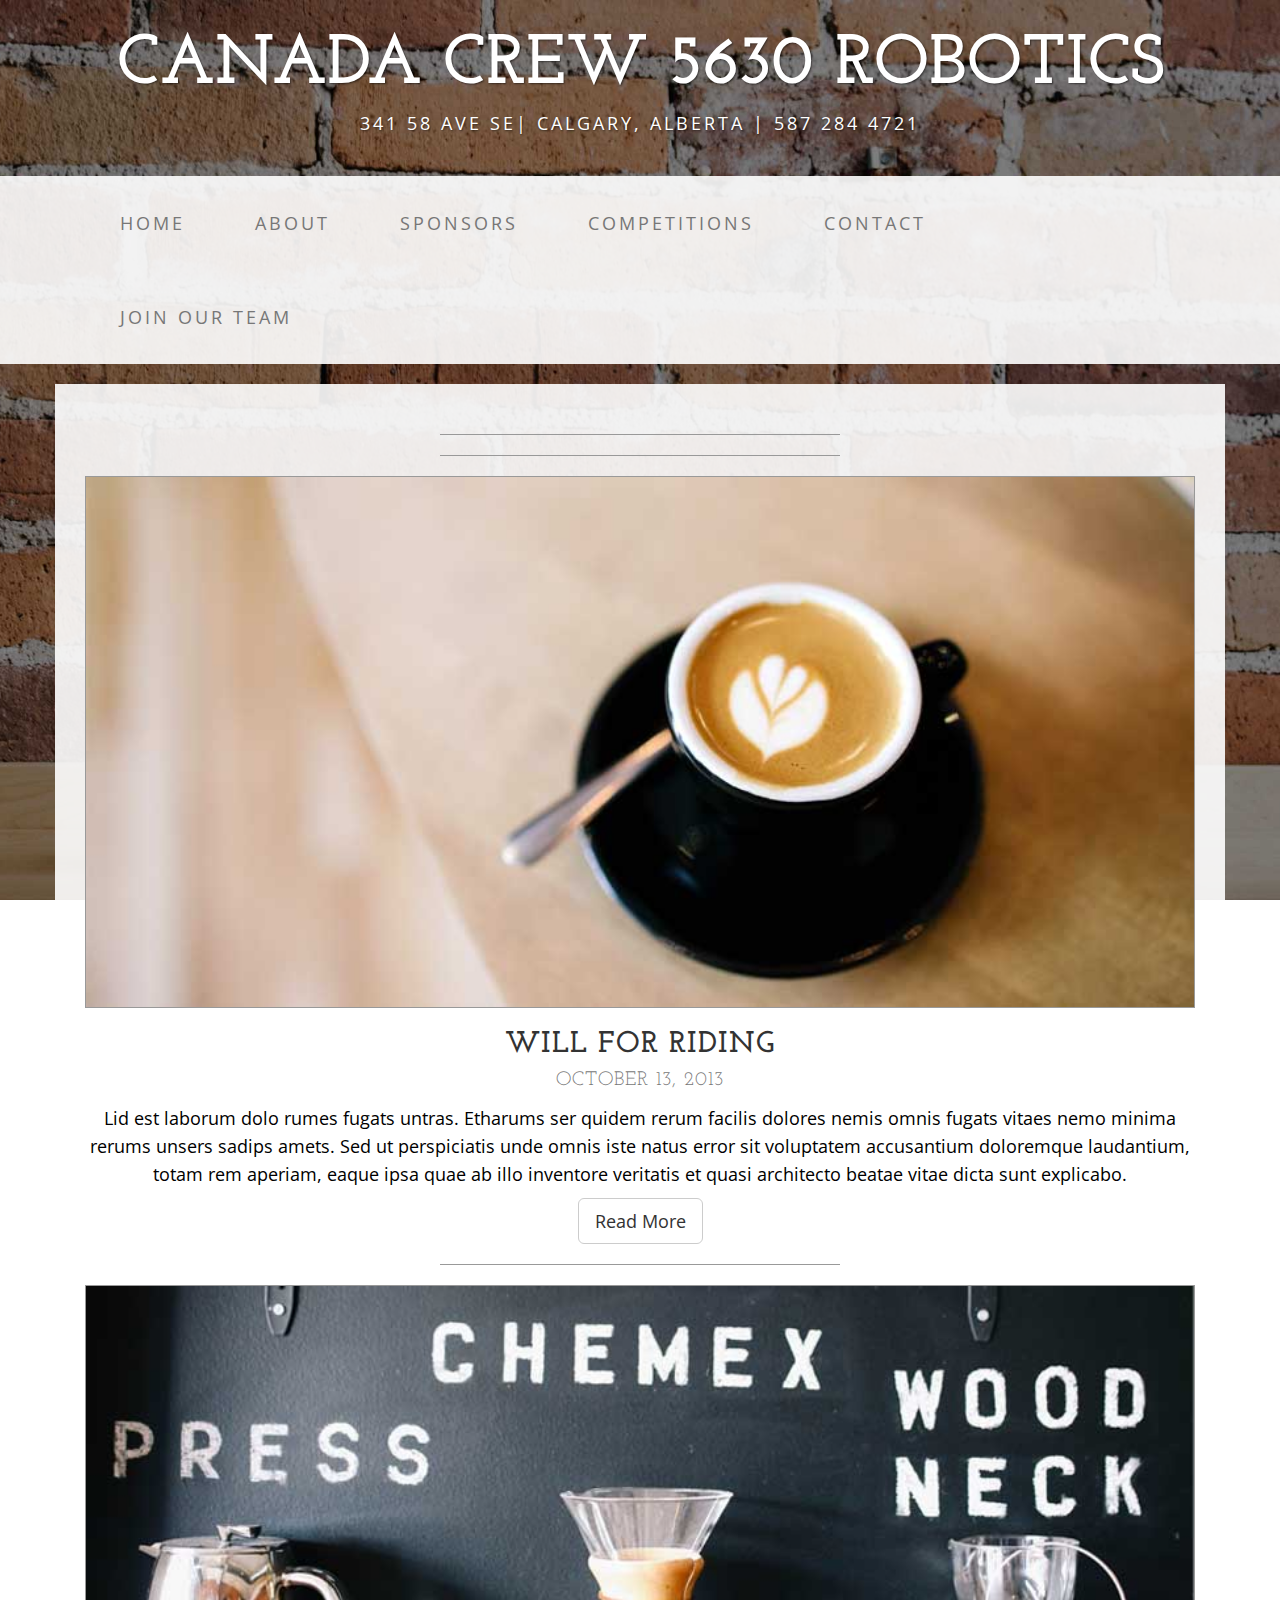
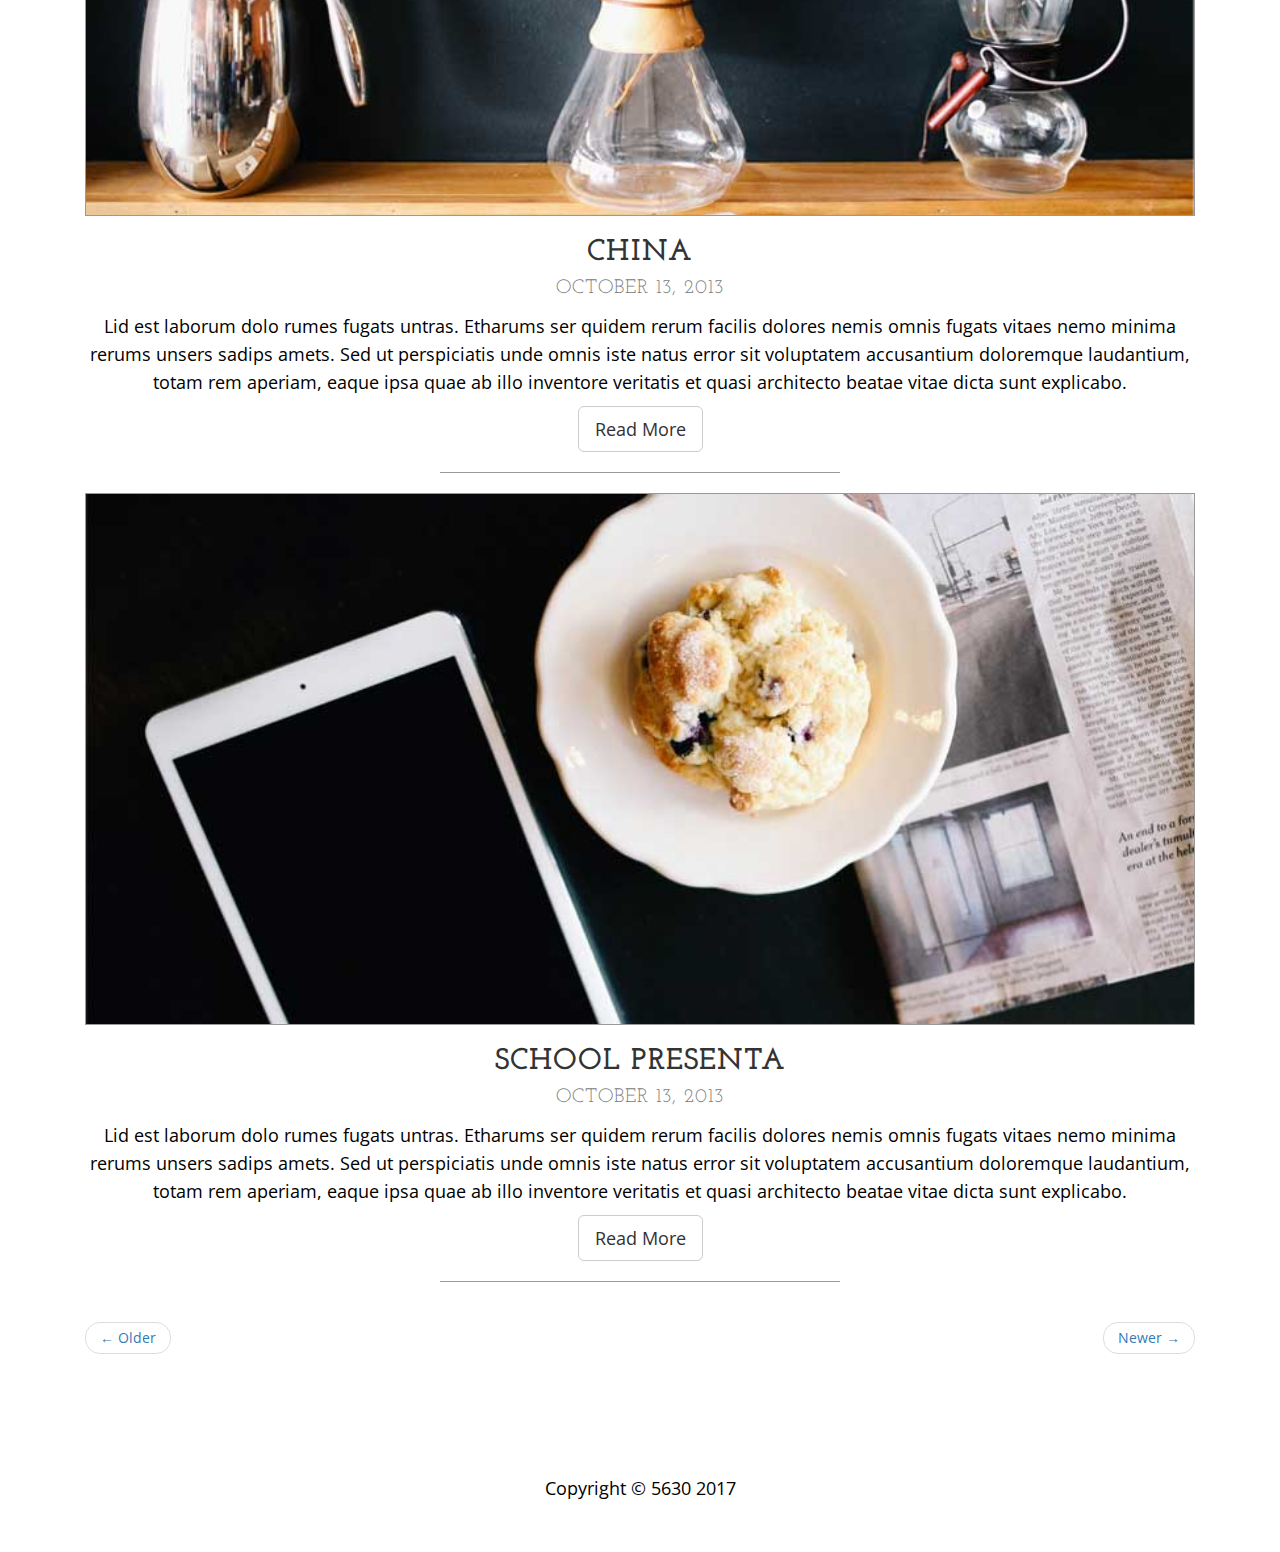
<file: blog.html>
<!DOCTYPE html>
<html lang="en">

<head>

    <meta charset="utf-8">
    <meta http-equiv="X-UA-Compatible" content="IE=edge">
    <meta name="viewport" content="width=device-width, initial-scale=1">
    <meta name="description" content="Team Canada 5630 is an Calgaran FRC team. We approach challenges with creativiy, tanacity and teamwork." />
    <meta name="keywords" content="5630, robotics, first robotics, frc, calgary robotics, team canada robotics, calgary robotics" />
    <meta name="author" content= "5630 Robotics, SAMMY BOI BREWSTER" />

    <title>Contact - 5630</title>

    <!-- Bootstrap Core CSS -->
    <link href="css/bootstrap.min.css" rel="stylesheet">
    <link href='http://fontsforweb.com/font/getcss?id=16964&apikey=31bd47703850290b5b4f6550fbf71dd8' rel='stylesheet' type='text/css'>
                
    <!-- Custom CSS -->
    <link href="css/business-casual.css" rel="stylesheet">

    <!-- Fonts -->
    <link href="https://fonts.googleapis.com/css?family=Open+Sans:300italic,400italic,600italic,700italic,800italic,400,300,600,700,800" rel="stylesheet" type="text/css">
    <link href="https://fonts.googleapis.com/css?family=Josefin+Slab:100,300,400,600,700,100italic,300italic,400italic,600italic,700italic" rel="stylesheet" type="text/css">

    <!-- HTML5 Shim and Respond.js IE8 support of HTML5 elements and media queries -->
    <!-- WARNING: Respond.js doesn't work if you view the page via file:// -->
    <!--[if lt IE 9]>
        <script src="https://oss.maxcdn.com/libs/html5shiv/3.7.0/html5shiv.js"></script>
        <script src="https://oss.maxcdn.com/libs/respond.js/1.4.2/respond.min.js"></script>
    <![endif]-->

</head>

<body>

   <div class="brand">
        <div class="fontsforweb_CGFLocustResistance" >
            CANADA CREW 5630 ROBOTICS
        </div>
    </div>  
    <div class="address-bar">341 58 Ave SE| Calgary, Alberta | 587 284 4721</div>

    <!-- Navigation -->
    <nav class="navbar navbar-default" role="navigation">
        <div class="container">
            <!-- Brand and toggle get grouped for better mobile display -->
            <div class="navbar-header">
                <button type="button" class="navbar-toggle" data-toggle="collapse" data-target="#bs-example-navbar-collapse-1">
                    <span class="sr-only">Toggle navigation</span>
                    <span class="icon-bar"></span>
                    <span class="icon-bar"></span>
                    <span class="icon-bar"></span>
                </button>
                <!-- navbar-brand is hidden on larger screens, but visible when the menu is collapsed -->
                <a class="navbar-brand" href="index.html">5630</a>
            </div>
            <!-- Collect the nav links, forms, and other content for toggling -->
            <div class="collapse navbar-collapse" id="bs-example-navbar-collapse-1">
                <ul class="nav navbar-nav">
                    <li>
                        <a href="index.html">Home</a>
                    </li>
                    <li>
                        <a href="about.html">About</a>
                    </li>
                    <li>
                        <a href="sponsors.html">Sponsors</a>
                    </li>
                    <li>
                        <a href="http://www.firstinspires.org/">Competitions</a>
                    </li>
                    <li>
                        <a href="contact.html">Contact</a>
                    </li>
                    <li>
                        <a href="join.html">Join Our Team </a>
                    </li>
                </ul>
            </div>
            <!-- /.navbar-collapse -->
        </div>
        <!-- /.container -->
    </nav>

    <div class="container">

        <div class="row">
            <div class="box">
                <div class="col-lg-12">
                    <hr>
                    <h2 class="intro-text text-center">
                    </h2>
                    <hr>
                </div>
                <div class="col-lg-12 text-center">
                    <img class="img-responsive img-border img-full" src="img/slide-1.jpg" alt="">
                    <h2>Will for Riding
                        <br>
                        <small>October 13, 2013</small>
                    </h2>
                    <p>Lid est laborum dolo rumes fugats untras. Etharums ser quidem rerum facilis dolores nemis omnis fugats vitaes nemo minima rerums unsers sadips amets. Sed ut perspiciatis unde omnis iste natus error sit voluptatem accusantium doloremque laudantium, totam rem aperiam, eaque ipsa quae ab illo inventore veritatis et quasi architecto beatae vitae dicta sunt explicabo.</p>
                    <a href="#" class="btn btn-default btn-lg">Read More</a>
                    <hr>
                </div>
                <div class="col-lg-12 text-center">
                    <img class="img-responsive img-border img-full" src="img/slide-2.jpg" alt="">
                    <h2>China
                        <br>
                        <small>October 13, 2013</small>
                    </h2>
                    <p>Lid est laborum dolo rumes fugats untras. Etharums ser quidem rerum facilis dolores nemis omnis fugats vitaes nemo minima rerums unsers sadips amets. Sed ut perspiciatis unde omnis iste natus error sit voluptatem accusantium doloremque laudantium, totam rem aperiam, eaque ipsa quae ab illo inventore veritatis et quasi architecto beatae vitae dicta sunt explicabo.</p>
                    <a href="#" class="btn btn-default btn-lg">Read More</a>
                    <hr>
                </div>
                <div class="col-lg-12 text-center">
                    <img class="img-responsive img-border img-full" src="img/slide-3.jpg" alt="">
                    <h2>School presenta
                        <br>
                        <small>October 13, 2013</small>
                    </h2>
                    <p>Lid est laborum dolo rumes fugats untras. Etharums ser quidem rerum facilis dolores nemis omnis fugats vitaes nemo minima rerums unsers sadips amets. Sed ut perspiciatis unde omnis iste natus error sit voluptatem accusantium doloremque laudantium, totam rem aperiam, eaque ipsa quae ab illo inventore veritatis et quasi architecto beatae vitae dicta sunt explicabo.</p>
                    <a href="#" class="btn btn-default btn-lg">Read More</a>
                    <hr>
                </div>
                <div class="col-lg-12 text-center">
                    <ul class="pager">
                        <li class="previous"><a href="#">&larr; Older</a>
                        </li>
                        <li class="next"><a href="#">Newer &rarr;</a>
                        </li>
                    </ul>
                </div>
            </div>
        </div>

    </div>
    <!-- /.container -->

    <footer>
        <div class="container">
            <div class="row">
                <div class="col-lg-12 text-center">
                    <p>Copyright &copy; 5630 2017</p>
                </div>
            </div>
        </div>
    </footer>

    <!-- jQuery -->
    <script src="js/jquery.js"></script>

    <!-- Bootstrap Core JavaScript -->
    <script src="js/bootstrap.min.js"></script>

</body>

</html>
</file>
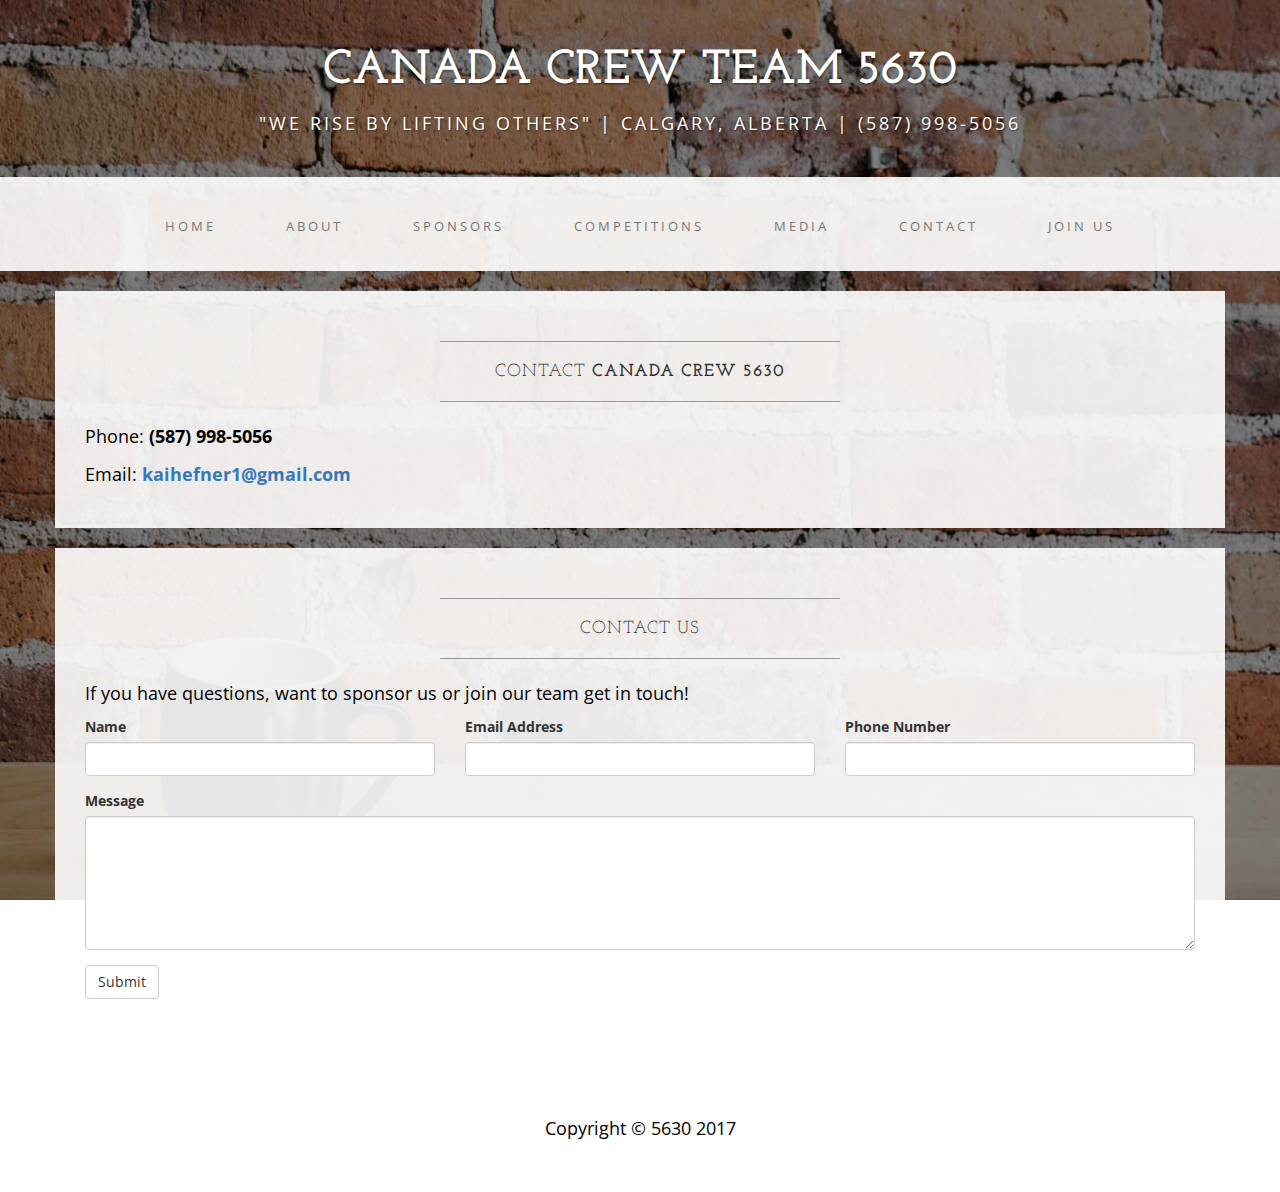
<file: contact.html>
<!DOCTYPE html>
<html lang="en">

<head>

    <meta charset="utf-8">
    <meta http-equiv="X-UA-Compatible" content="IE=edge">
    <meta name="viewport" content="width=device-width, initial-scale=1">
    <meta name="description" content="Team Canada 5630 is an Calgaran FRC team. We approach challenges with creativiy, tanacity and teamwork." />
    <meta name="keywords" content="5630, robotics, first robotics, frc, calgary robotics, team canada robotics, calgary robotics" />
    <meta name="author" content= "5630 Robotics, SAMMY BOI BREWSTER" />

    <title>Contact - 5630</title>

    <!-- Bootstrap Core CSS -->
    <link href="css/bootstrap.min.css" rel="stylesheet">
    <link href='http://fontsforweb.com/font/getcss?id=16964&apikey=31bd47703850290b5b4f6550fbf71dd8' rel='stylesheet' type='text/css'>
                
    <!-- Custom CSS -->
    <link href="css/business-casual.css" rel="stylesheet">

    <!-- Fonts -->
    <link href="https://fonts.googleapis.com/css?family=Open+Sans:300italic,400italic,600italic,700italic,800italic,400,300,600,700,800" rel="stylesheet" type="text/css">
    <link href="https://fonts.googleapis.com/css?family=Josefin+Slab:100,300,400,600,700,100italic,300italic,400italic,600italic,700italic" rel="stylesheet" type="text/css">

    <!-- HTML5 Shim and Respond.js IE8 support of HTML5 elements and media queries -->
    <!-- WARNING: Respond.js doesn't work if you view the page via file:// -->
    <!--[if lt IE 9]>
        <script src="https://oss.maxcdn.com/libs/html5shiv/3.7.0/html5shiv.js"></script>
        <script src="https://oss.maxcdn.com/libs/respond.js/1.4.2/respond.min.js"></script>
    <![endif]-->

</head>

<body>

   <div class="brand">
        <div class="fontsforweb_CGFLocustResistance">
            <font size="16">CANADA CREW TEAM 5630</font>
        </div>
    </div> 
    <div class="address-bar"> <font size="4">"We Rise By Lifting Others" | Calgary, Alberta | (587) 998-5056 </font> </div>

    <!-- Navigation -->
    <nav class="navbar navbar-default" role="navigation">
        <div class="container">
            <!-- Brand and toggle get grouped for better mobile display -->
            <div class="navbar-header">
                <button type="button" class="navbar-toggle" data-toggle="collapse" data-target="#bs-example-navbar-collapse-1">
                    <span class="sr-only">Toggle navigation</span>
                    <span class="icon-bar"></span>
                    <span class="icon-bar"></span>
                    <span class="icon-bar"></span>
                </button>
                <!-- navbar-brand is hidden on larger screens, but visible when the menu is collapsed -->
                <a class="navbar-brand" href="index.html">5630</a>
            </div>
            <!-- Collect the nav links, forms, and other content for toggling -->
            <div class="collapse navbar-collapse" id="bs-example-navbar-collapse-1">
                <ul class="nav navbar-nav">
                    <li>
                        <a href="index.html"> <font size="2.9">Home</font></a>
                    </li>
                    <li>
                        <a href="about.html"><font size="2.9">About</font></a>
                    </li>
                    <li>
                        <a href="sponsors.html"><font size="2.9">Sponsors</font></a>
                    </li>
                    <li>
                        <a href="competitions.html"><font size="2.9">Competitions</font></a>
                    </li>
                    <li>
                        <a href="photos.html"><font size="2.9">Media</font></a>
                    </li>
                    <li>
                        <a href="contact.html"><font size="2.9">Contact</font></a>
                    </li>
                    <li>
                        <a href="join.html"><font size="2.9">Join Us</font></a>
                    </li>

                </ul>
            </div>
            <!-- /.navbar-collapse -->
        </div>
        <!-- /.container -->
    </nav>

    <div class="container">

        <div class="row">
            <div class="box">
                <div class="col-lg-12">
                    <hr>
                    <h2 class="intro-text text-center">Contact
                        <strong>Canada Crew 5630</strong>
                    </h2>
                    <hr>
                </div>

                <div class="col-md-4">
                    <p>Phone:
                        <strong>(587) 998-5056</strong>
                    </p>
                    <p>Email:
                        <strong><a href="mailto:name@example.com">kaihefner1@gmail.com</a></strong>
                    </p>
                </div>
                <div class="clearfix"></div>
            </div>
        </div>

        <div class="row">
            <div class="box">
                <div class="col-lg-12">
                    <hr>
                    <h2 class="intro-text text-center">Contact Us
                    </h2>
                    <hr>
                    <p>If you have questions, want to sponsor us or join our team get in touch!</p>
                    <form role="form">
                        <div class="row">
                            <div class="form-group col-lg-4">
                                <label>Name</label>
                                <input type="text" class="form-control">
                            </div>
                            <div class="form-group col-lg-4">
                                <label>Email Address</label>
                                <input type="email" class="form-control">
                            </div>
                            <div class="form-group col-lg-4">
                                <label>Phone Number</label>
                                <input type="tel" class="form-control">
                            </div>
                            <div class="clearfix"></div>
                            <div class="form-group col-lg-12">
                                <label>Message</label>
                                <textarea class="form-control" rows="6"></textarea>
                            </div>
                            <div class="form-group col-lg-12">
                                <input type="hidden" name="save" value="contact">
                                <button type="submit" class="btn btn-default">Submit</button>
                            </div>
                        </div>
                    </form>
                </div>
            </div>
        </div>

    </div>
    <!-- /.container -->

    <footer>
        <div class="container">
            <div class="row">
                <div class="col-lg-12 text-center">
                    <p>Copyright &copy; 5630 2017</p>
                </div>
            </div>
        </div>
    </footer>

    <!-- jQuery -->
    <script src="js/jquery.js"></script>

    <!-- Bootstrap Core JavaScript -->
    <script src="js/bootstrap.min.js"></script>

</body>

</html>
</file>
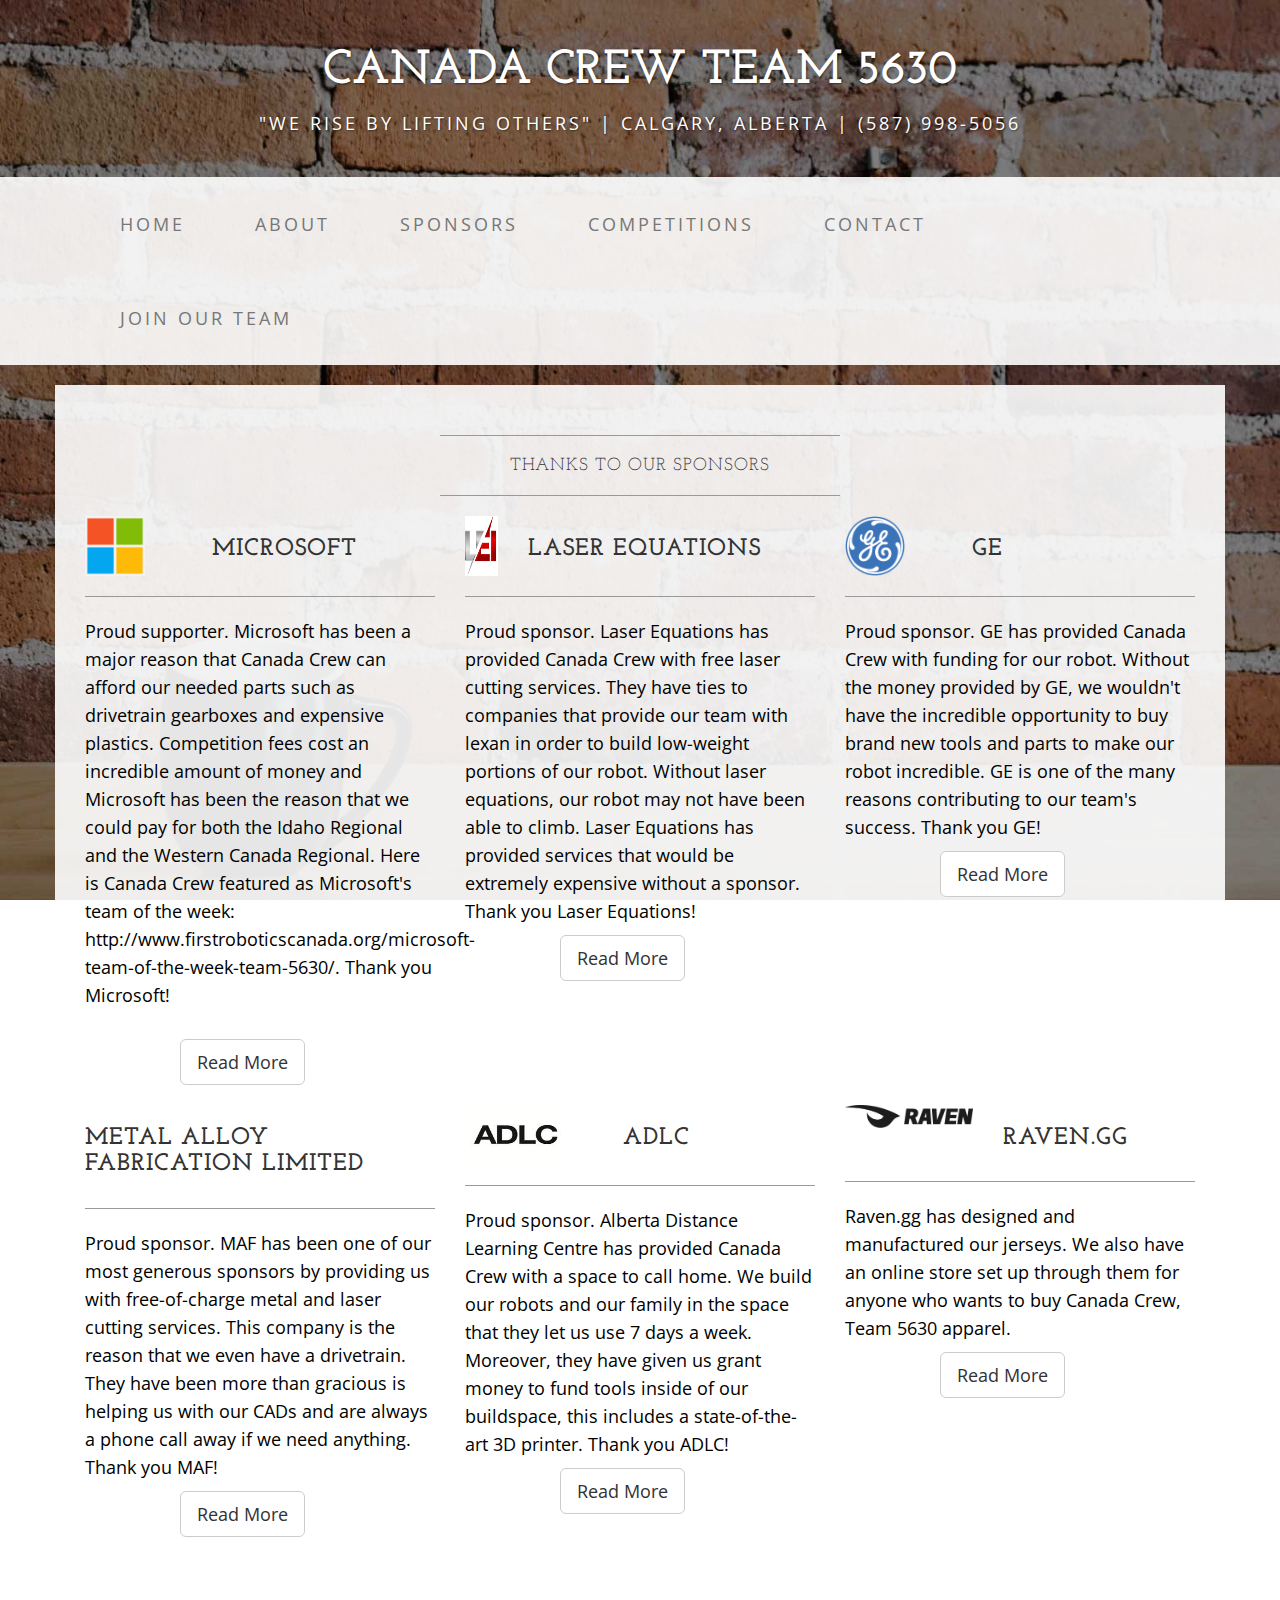
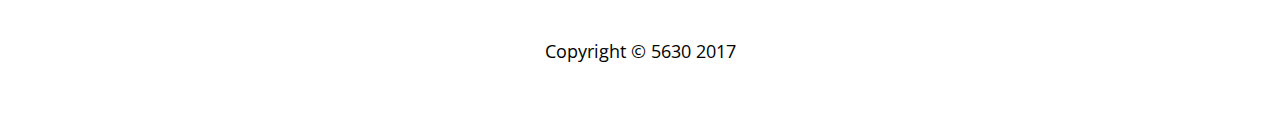
<file: sponsors.html>
<!DOCTYPE html>
<html lang="en">

<head>

    <meta charset="utf-8">
    <meta http-equiv="X-UA-Compatible" content="IE=edge">
    <meta name="viewport" content="width=device-width, initial-scale=1">
    <meta name="description" content="Team Canada 5630 is an Calgaran FRC team. We approach challenges with creativiy, tanacity and teamwork." />
    <meta name="keywords" content="5630, robotics, first robotics, frc, calgary robotics, team canada robotics, calgary robotics" />
    <meta name="author" content= "5630 Robotics, SAMMY BOI BREWSTER" />

    <title>5630 robotics</title>

    <!-- Bootstrap Core CSS -->
    <link href="css/bootstrap.min.css" rel="stylesheet">
    <link href='http://fontsforweb.com/font/getcss?id=16964&apikey=31bd47703850290b5b4f6550fbf71dd8' rel='stylesheet' type='text/css'>
                
    <!-- Custom CSS -->
    <link href="css/business-casual.css" rel="stylesheet">

    <!-- Fonts -->
    <link href="https://fonts.googleapis.com/css?family=Open+Sans:300italic,400italic,600italic,700italic,800italic,400,300,600,700,800" rel="stylesheet" type="text/css">
    <link href="https://fonts.googleapis.com/css?family=Josefin+Slab:100,300,400,600,700,100italic,300italic,400italic,600italic,700italic" rel="stylesheet" type="text/css">

</head>

<body>

    <div class="brand">
        <div class="fontsforweb_CGFLocustResistance">
            <font size="16">CANADA CREW TEAM 5630</font>
        </div>
    </div> 
    <div class="address-bar"> <font size="4">"We Rise By Lifting Others" | Calgary, Alberta | (587) 998-5056 </font> </div>

    <!-- Navigation -->
    <nav class="navbar navbar-default" role="navigation">
        <div class="container">
            <!-- Brand and toggle get grouped for better mobile display -->
            <div class="navbar-header">
                <button type="button" class="navbar-toggle" data-toggle="collapse" data-target="#bs-example-navbar-collapse-1">
                    <span class="sr-only">Toggle navigation</span>
                    <span class="icon-bar"></span>
                    <span class="icon-bar"></span>
                    <span class="icon-bar"></span>
                </button>
                <!-- navbar-brand is hidden on larger screens, but visible when the menu is collapsed -->
                <a class="navbar-brand" href="index.html">5630 </a>
            </div>
            <!-- Collect the nav links, forms, and other content for toggling -->
            <div class="collapse navbar-collapse" id="bs-example-navbar-collapse-1">
                <ul class="nav navbar-nav">
                    <li>
                        <a href="index.html">Home</a>
                    </li>
                    <li>
                        <a href="about.html">About</a>
                    </li>
                    <li>
                        <a href="sponsors.html">Sponsors</a>
                    </li>
                    <li>
                        <a href="competitions.html">Competitions</a>
                    </li>
                    <li>
                        <a href="contact.html">Contact</a>
                    </li>
                    <li>
                        <a href="join.html">Join Our Team </a>
                    </li>
                </ul>
            </div>
            <!-- /.navbar-collapse -->
        </div>
        <!-- /.container -->
    </nav>
     <div class="container">
            <div class="row">
            <div class="box">
                <div class="col-lg-12">
                    <hr>
                    <h2 class="intro-text text-center">Thanks to our sponsors
                    </h2>
                    <hr>
                    <div class="row">
                        <div class="col-md-4">
                            <div class="row">
                                <div class="col-md-4">
                                    <img class="img-responsive" style=" width: 60px ; height: 60px;" src="img/micro.png" alt="">
                                </div>
                                <div class="col-md-8">
                                <h3>Microsoft</h3>
                        </div>
                        </div>
                        <hr>
                        <p>Proud supporter. Microsoft has been a major reason that Canada Crew can afford our needed parts such as drivetrain gearboxes and expensive plastics. Competition fees cost an incredible amount of money and Microsoft has been the reason that we could pay for both the Idaho Regional and the Western Canada Regional. Here is Canada Crew featured as Microsoft's team of the week: http://www.firstroboticscanada.org/microsoft-team-of-the-week-team-5630/.
                        Thank you Microsoft!</p> <br>
                        <div class="row">
                            <div class="col-md-4 col-md-push-3">
                        <a href="https://www.microsoft.com/en-ca/" class="btn btn-default btn-lg">Read More</a>
                    </div>
                     </div>
                 </div>
                        <div class="col-md-4">
                            <div class="row">
                                <div class="col-md-2">
                                    <img class="img-responsive" style=" width: 60px ; height: 60px;" src="img/lazer.png" alt="">
                                </div>
                                <div class="col-md-10">
                                <h3>Laser Equations</h3>
                        </div>
                        </div>
                        <hr><p>
                            Proud sponsor. Laser Equations has provided Canada Crew with free laser cutting services. They have ties to companies that provide our team with lexan in order to build low-weight portions of our robot. Without laser equations, our robot may not have been able to climb. Laser Equations has provided services that would be extremely expensive without a sponsor.
                            Thank you Laser Equations!
                        </p>
                        <div class="row">
                            <div class="col-md-4 col-md-push-3">
                        <a href="http://www.laserequation.com/" class="btn btn-default btn-lg">Read More</a>
                     </div>
                     </div>   
                     </div>
                    <div class="col-md-4">
                            <div class="row">
                                <div class="col-md-4">
                                    <img class="img" style="width: 60px ; height: 60px;" src="img/ge.png" alt="">
                                </div>
                                <div class="col-md-8">
                                <h3>GE</h3>
                                </div>
                                </div>
                                <hr>
                                <p>Proud sponsor. GE has provided Canada Crew with funding for our robot. Without the money provided by GE, we wouldn't have the incredible opportunity to buy brand new tools and parts to make our robot incredible. GE is one of the many reasons contributing to our team's success.
                                Thank you GE!
                                </p>
                        <div class="row">
                            <div class="col-md-4 col-md-push-3">
                        <a href="http://www.ge.com/ca/en" class="btn btn-default btn-lg">Read More</a>
                    </div>
                    </div>    
                    </div>
                 </div>
                  <div class="row">
                     <br>
                        <div class="col-md-4">
                            <div class="row">
                                <div class="col-md-12">
                                <h3>Metal Alloy Fabrication Limited</h3>
                        </div>
                        </div>
                        <hr>
                        <p>Proud sponsor. MAF has been one of our most generous sponsors by providing us with free-of-charge metal and laser cutting services. This company is the reason that we even have a drivetrain. They have been more than gracious is helping us with our CADs and are always a phone call away if we need anything.
                        Thank you MAF!
                        </p>
                        <div class="row">
                            <div class="col-md-4 col-md-push-3">
                        <a href="" class="btn btn-default btn-lg">Read More</a>
                     </div>
                     </div>   
                     </div>
                        <div class="col-md-4">
                            <div class="row">
                                <div class="col-md-5">
                                    <img class="img" style=" width: 100px ; height: 60px;" src="img/adlc.jpg" alt="">
                                </div>
                                <div class="col-md-7">
                                <h3>ADLC</h3>
                        </div>
                        </div>
                        <hr><p>Proud sponsor. Alberta Distance Learning Centre has provided Canada Crew with a space to call home. We build our robots and our family in the space that they let us use 7 days a week. Moreover, they have given us grant money to fund tools inside of our buildspace, this includes a state-of-the-art 3D printer.
                        Thank you ADLC!
                        </p>
                        <div class="row">
                            <div class="col-md-4 col-md-push-3">
                        <a href="http://www.adlc.com/" class="btn btn-default btn-lg">Read More</a>
                    </div>
                    </div>
                     </div>
                    <div class="col-md-4">    
                            <div class="row">
                                <div class="col-md-5">
                                    <img class="img-responsive" src="img/raven.png" alt="">
                                </div>
                                <div class="col-md-7">
                                <h3>Raven.gg</h3>
                        </div>
                        </div>
                        <hr><p>Raven.gg has designed and manufactured our jerseys. We also have an online store set up through them for anyone who wants to buy Canada Crew, Team 5630 apparel.</p>
                        <div class="row">
                            <div class="col-md-4 col-md-push-3">
                        <a href="http://raven.gg/" class="btn btn-default btn-lg">Read More</a>
                    </div>
                    </div>
                    </div>
                </div>
            </div>
        </div>


    <footer>
        <div class="container">
            <div class="row">
                <div class="col-lg-12 text-center">
                    <p>Copyright &copy; 5630 2017</p>
                </div>
            </div>
        </div>
    </footer>

</body>

</html>
</file>
<file: css/business-casual.css>
/*!
 * Start Bootstrap - Business Casual (http://startbootstrap.com/)
 * Copyright 2013-2016 Start Bootstrap
 * Licensed under MIT (https://github.com/BlackrockDigital/startbootstrap/blob/gh-pages/LICENSE)
 */

body {
    font-family: "Open Sans","Helvetica Neue",Helvetica,Arial,sans-serif;
    background: url('../img/bg.jpg') no-repeat center center fixed;
    -webkit-background-size: cover;
    -moz-background-size: cover;
    background-size: cover;
    -o-background-size: cover;
}

h1,
h2,
h3,
h4,
h5,
h6 {
    text-transform: uppercase;
    font-family: "Josefin Slab","Helvetica Neue",Helvetica,Arial,sans-serif;
    font-weight: 700;
    letter-spacing: 1px;
}

p {
    font-size: 1.25em;
    line-height: 1.6;
    color: #000;
}

hr {
    max-width: 400px;
    border-color: #999999;
}

.brand,
.address-bar {
    display: none;
}

.navbar-brand {
    text-transform: uppercase;
    font-weight: 900;
    letter-spacing: 2px;
}

.navbar-nav {
    text-transform: uppercase;
    font-weight: 400;
    letter-spacing: 3px;
}

.img-full {
    min-width: 100%;
}

.brand-before,
.brand-name {
    text-transform: capitalize;
}

.brand-before {
    margin: 15px 0;
}

.brand-name {
    margin: 0;
    font-size: 4em;
}

.tagline-divider {
    margin: 15px auto 3px;
    max-width: 250px;
    border-color: #999999;
}

.box {
    margin-bottom: 20px;
    padding: 30px 15px;
    background: #fff;
    background: rgba(255,255,255,0.9);
}

.intro-text {
    text-transform: uppercase;
    font-size: 1.25em;
    font-weight: 400;
    letter-spacing: 1px;
}

.img-border {
    float: none;
    margin: 0 auto 0;
    border: #999999 solid 1px;
}

.img-left {
    float: none;
    margin: 0 auto 0;
}

footer {
    background: #fff;
    background: rgba(255,255,255,0.9);
}

footer p {
    margin: 0;
    padding: 50px 0;
}

@media screen and (min-width:768px) {
    .brand {
        display: inherit;
        margin: 0;
        padding: 30px 0 10px;
        text-align: center;
        text-shadow: 1px 1px 2px rgba(0,0,0,0.5);
        font-family: "Josefin Slab","Helvetica Neue",Helvetica,Arial,sans-serif;
        font-size: 5em;
        font-weight: 700;
        line-height: normal;
        color: #fff;
    }

    .top-divider {
        margin-top: 0;
    }

    .img-left {
        float: left;
        margin-right: 25px;
    }

    .address-bar {
        display: inherit;
        margin: 0;
        padding: 0 0 40px;
        text-align: center;
        text-shadow: 1px 1px 2px rgba(0,0,0,0.5);
        text-transform: uppercase;
        font-size: 1.25em;
        font-weight: 400;
        letter-spacing: 3px;
        color: #fff;
    }

    .navbar {
        border-radius: 0;
    }

    .navbar-header {
        display: none;
    }

    .navbar {
        min-height: 0;
    }

    .navbar-default {
        border: none;
        background: #fff;
        background: rgba(255,255,255,0.9);
    }

    .nav>li>a {
        padding: 35px;
    }

    .navbar-nav>li>a {
        line-height: normal;
    }

    .navbar-nav {
        display: table;
        float: none;
        margin: 0 auto;
        table-layout: fixed;
        font-size: 1.25em;
    }
}

@media screen and (min-width:1200px) {
    .box:after {
        content: '';
        display: table;
        clear: both;
    }
}
</file>
